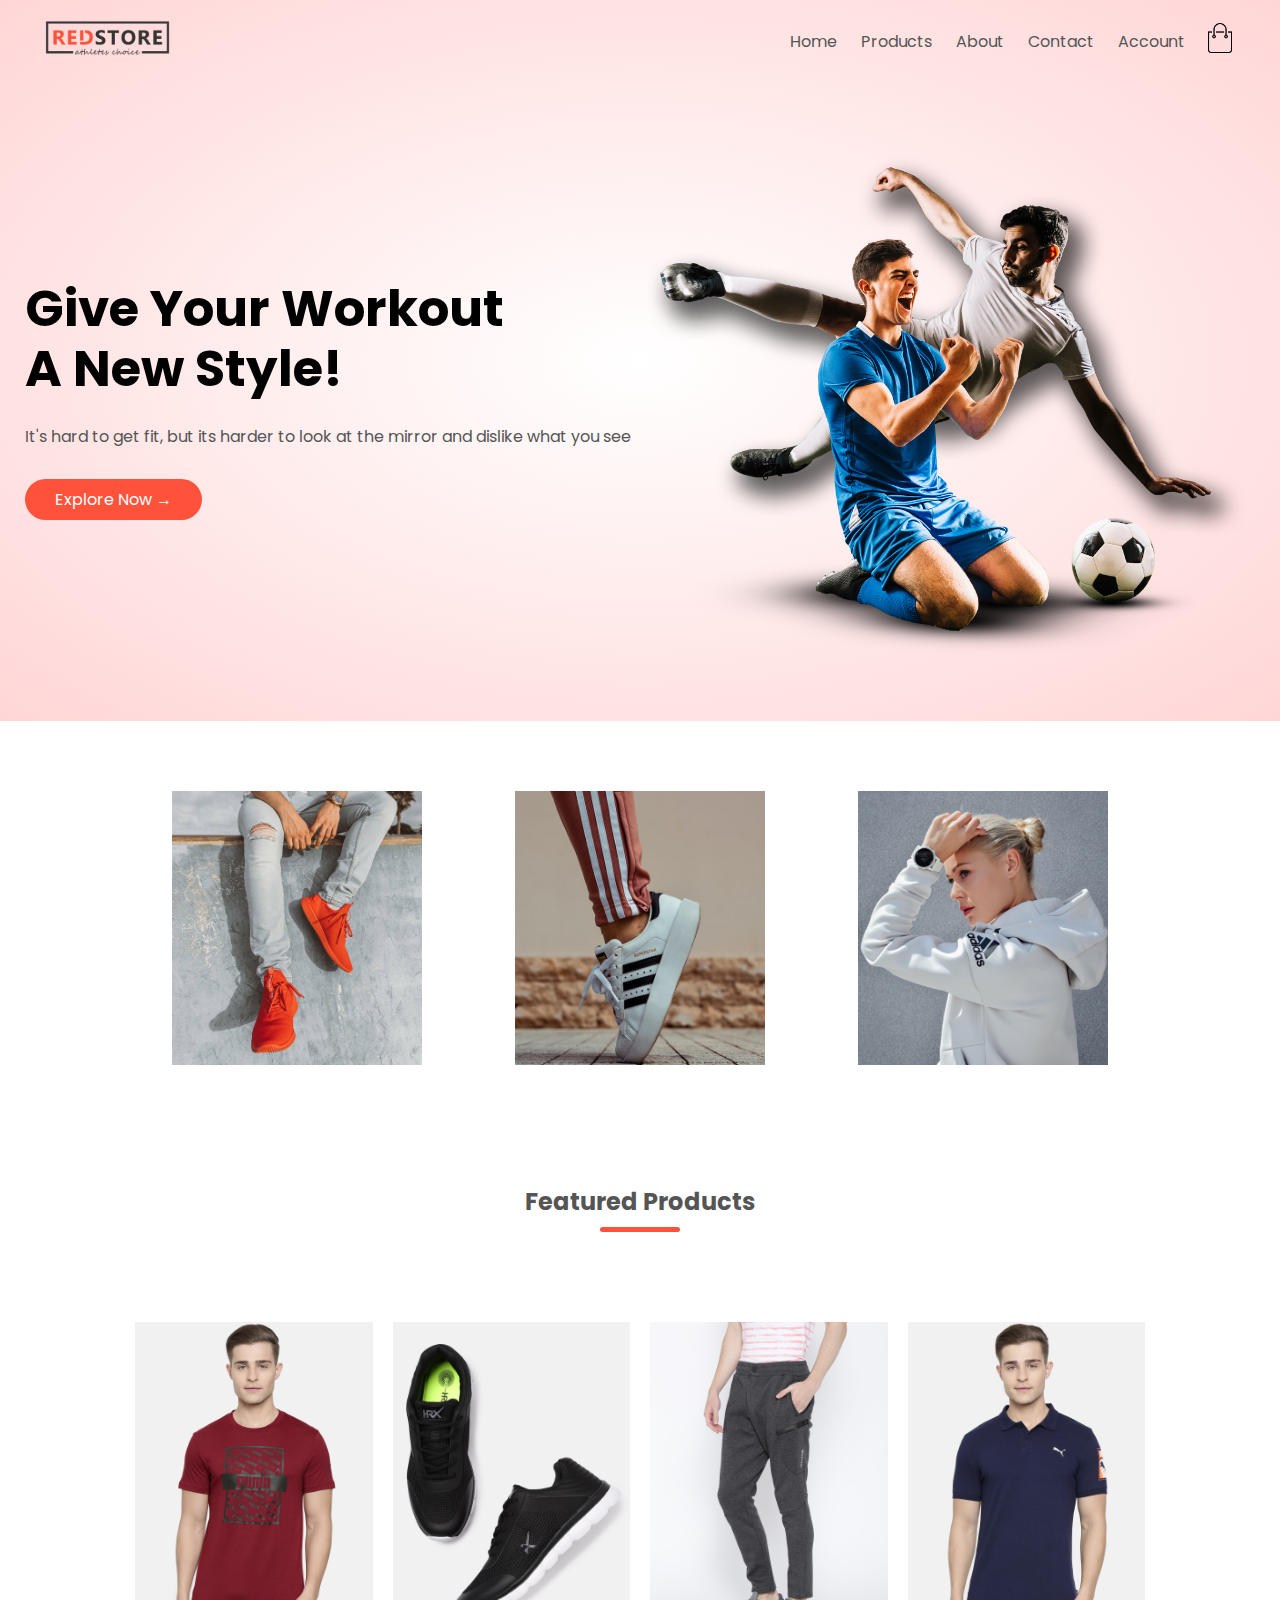
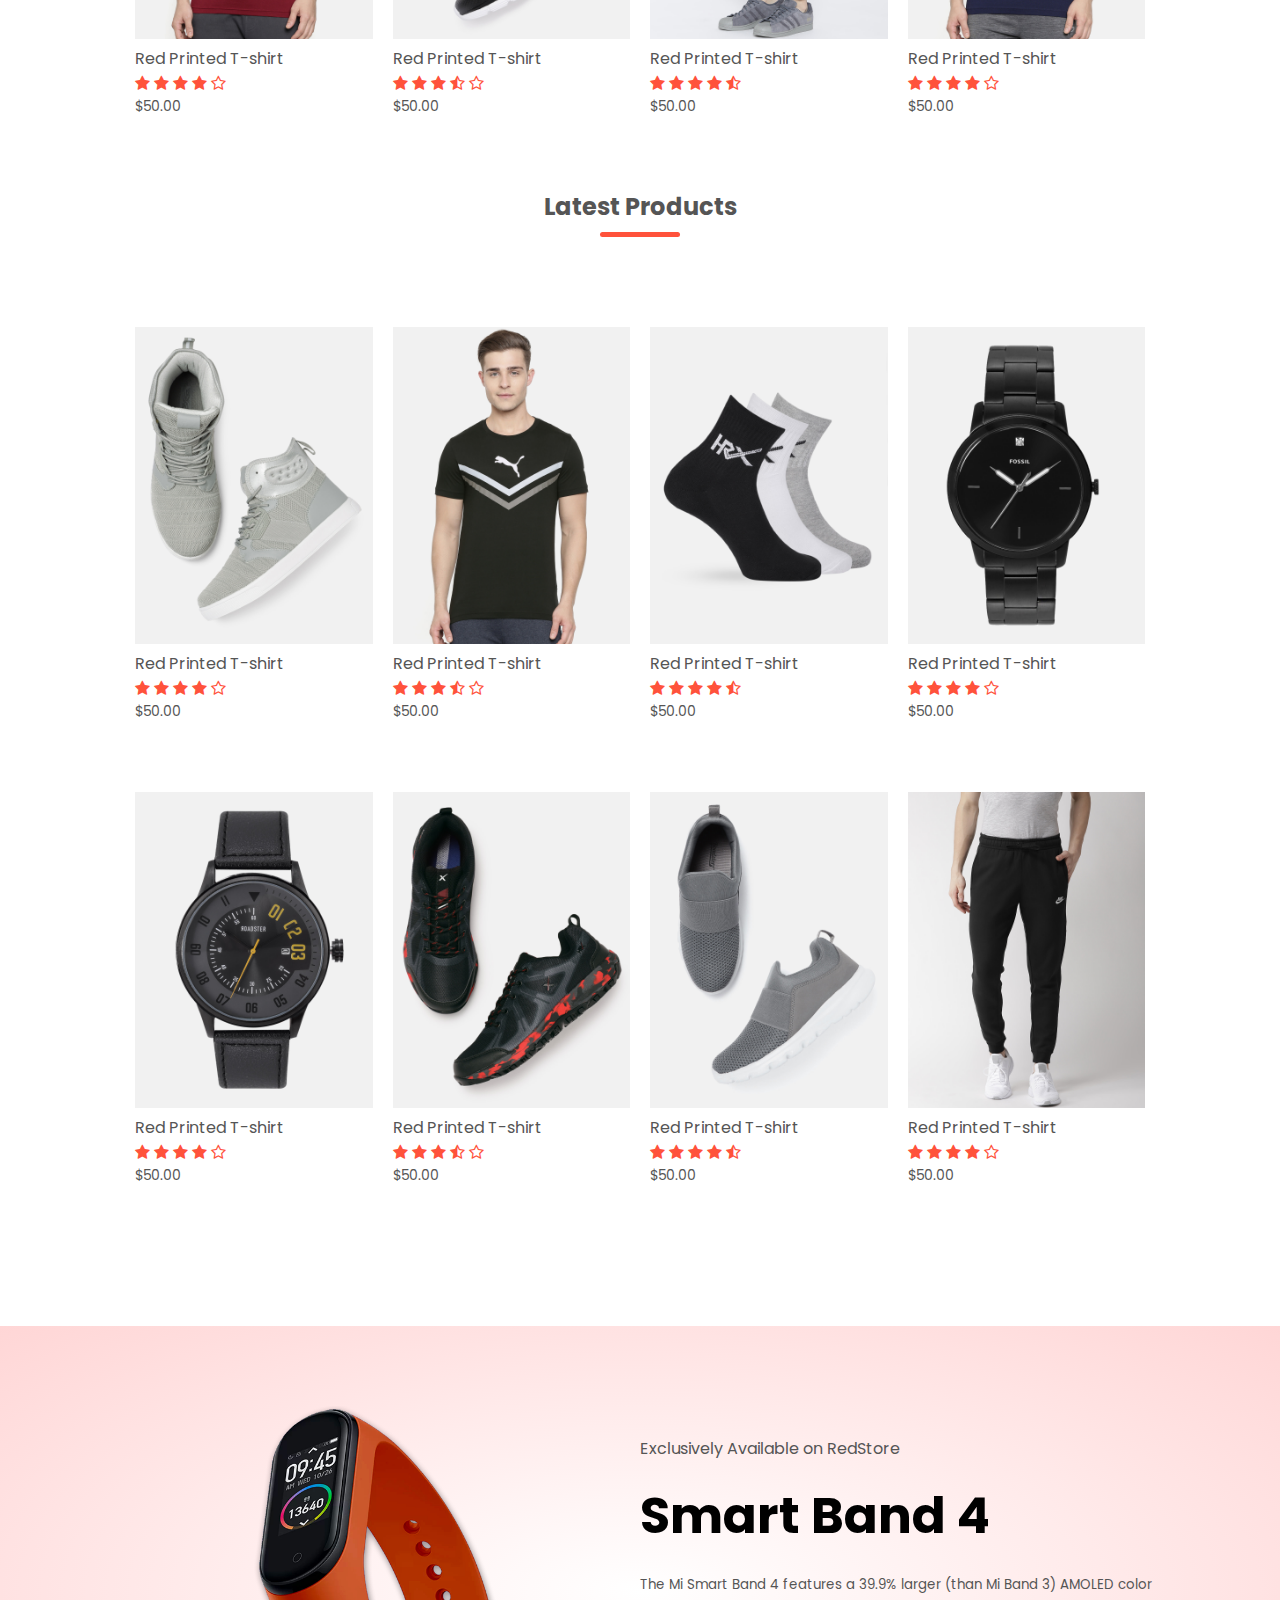
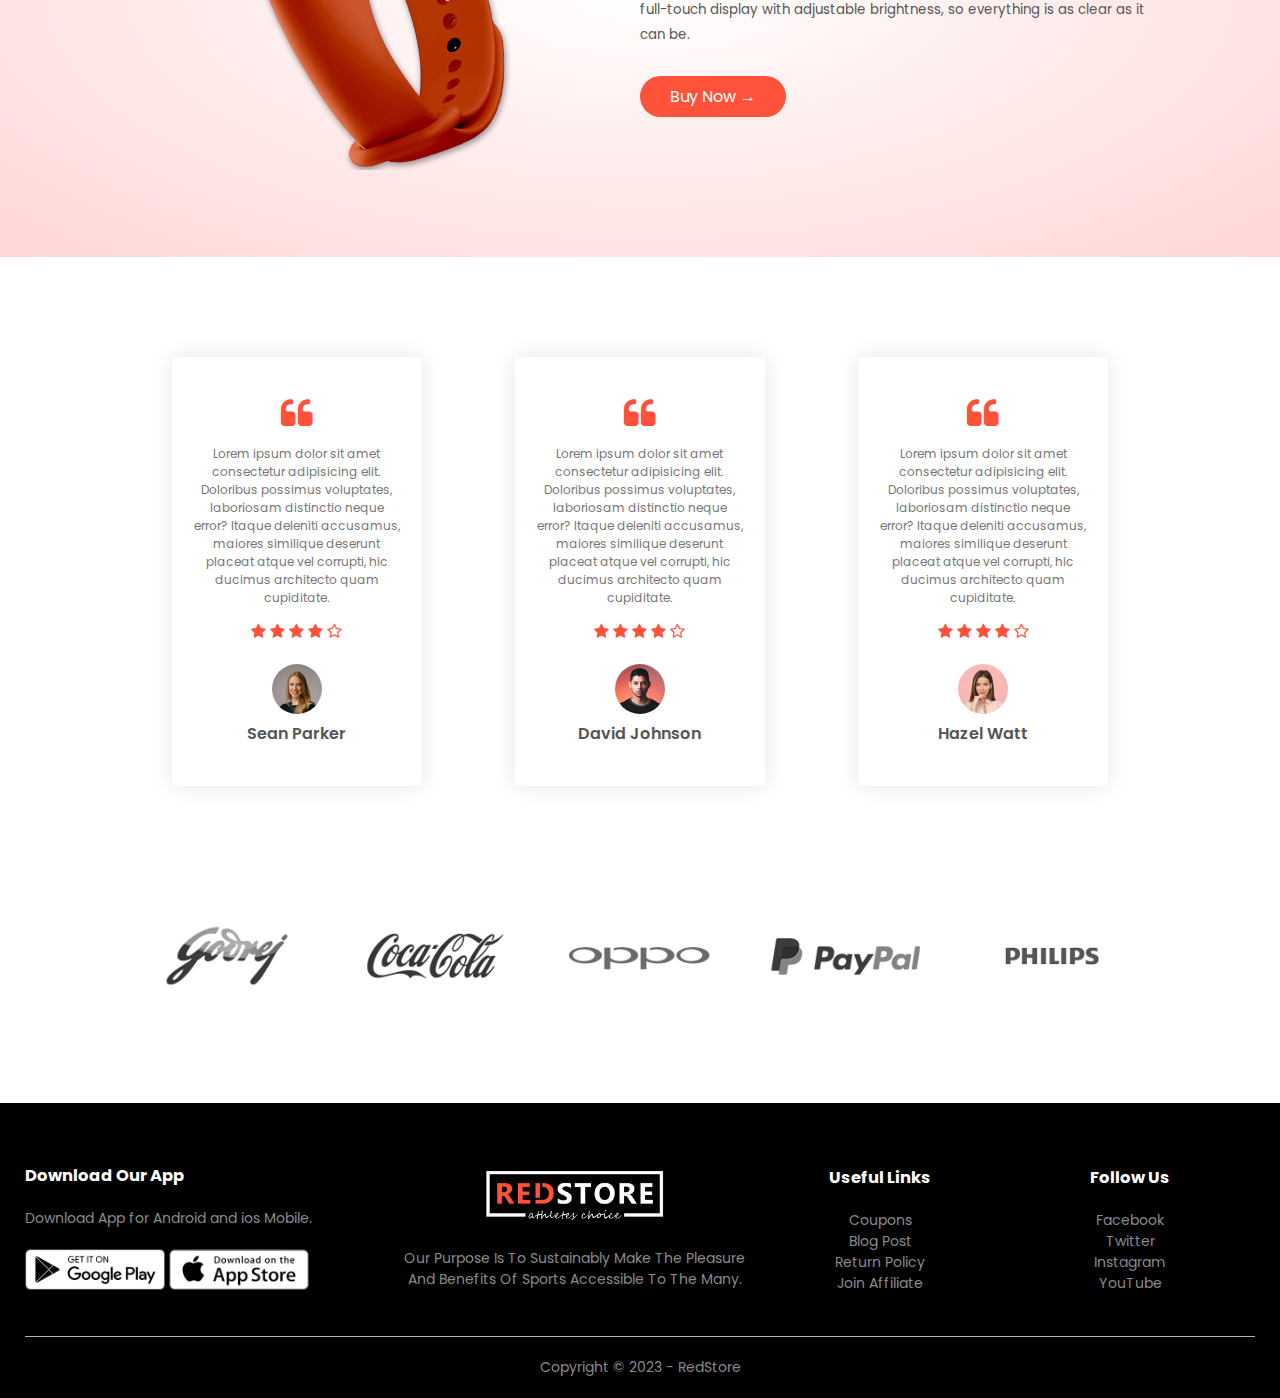
<file: index.html>
<!DOCTYPE html>
<html lang="en">
<head>
    <meta charset="UTF-8">
    <meta name="viewport" content="width=device-width, initial-scale=1.0">
    <title>E-Commerce Website</title>
    <link rel="stylesheet" href="style.css">
    <link rel="preconnect" href="https://fonts.googleapis.com">
    <link rel="preconnect" href="https://fonts.gstatic.com" crossorigin>
    <link href="https://fonts.googleapis.com/css2?family=Montserrat:wght@400;700&family=Poppins:wght@300;400;500;600;700&display=swap" rel="stylesheet">
    <link rel="stylesheet" href="https://cdnjs.cloudflare.com/ajax/libs/font-awesome/4.7.0/css/font-awesome.min.css">
</head>
<body>
    <div class="header">
        <div class="container">
            <div class="navbar">
                <div class="logo">
                    <a href="index.html"><img src="images/logo.png" width="125px"></a>
                </div>
                <nav>
                    <ul id="MenuItems">
                        <li><a href="index.html">Home</a></li>
                        <li><a href="products.html">Products</a></li>
                        <li><a href="">About</a></li>
                        <li><a href="">Contact</a></li>
                        <li><a href="account.html">Account</a></li>
                    </ul>
                </nav>
                <a href="cart.html"><img src="images/cart.png" width="30px" height="30px"></a>
                <img src="images/menu.png" class="menu-icon" onclick="menutoggle()">
            </div>
            <div class="row">
                <div class="col-2">
                    <h1>Give Your Workout<br>A New Style!</h1>
                    <p>It's hard to get fit, but its harder to look at the mirror and dislike what you see</p>
                    <a href="" class="btn">Explore Now &#8594;</a>
                </div>
                <div class="col-2">
                    <img src="images/image1.png" alt="">
                </div>
            </div>
        </div>
    </div>

    <!-- Featured Category -->
    
    <div class="categories">
        <div class="small-container">
            <div class="row">
                <div class="col-3">
                    <img src="images/category-1.jpg">
                </div>
                <div class="col-3">
                    <img src="images/category-2.jpg">
                </div>
                <div class="col-3">
                    <img src="images/category-3.jpg">
                </div>
            </div>
        </div>
        
    </div>


    <!-- Featured Products -->


    <div class="small-container">
        <h2 class="title">Featured Products</h2>
        <div class="row">
            <div class="col-4">
                <a href="product-details.html"><img src="images/product-1.jpg"></a>
                <a href="product-details.html"><h4>Red Printed T-shirt</h4></a>
                <div class="rating">
                    <i class="fa fa-star"></i>
                    <i class="fa fa-star"></i>
                    <i class="fa fa-star"></i>
                    <i class="fa fa-star"></i>
                    <i class="fa fa-star-o"></i>
                </div>
                <p>$50.00</p>
            </div>
            <div class="col-4">
                <img src="images/product-2.jpg">
                <h4>Red Printed T-shirt</h4>
                <div class="rating">
                    <i class="fa fa-star"></i>
                    <i class="fa fa-star"></i>
                    <i class="fa fa-star"></i>
                    <i class="fa fa-star-half-o"></i>
                    <i class="fa fa-star-o"></i>
                </div>
                <p>$50.00</p>
            </div>
            <div class="col-4">
                <img src="images/product-3.jpg">
                <h4>Red Printed T-shirt</h4>
                <div class="rating">
                    <i class="fa fa-star"></i>
                    <i class="fa fa-star"></i>
                    <i class="fa fa-star"></i>
                    <i class="fa fa-star"></i>
                    <i class="fa fa-star-half-o"></i>
                </div>
                <p>$50.00</p>
            </div>
            <div class="col-4">
                <img src="images/product-4.jpg">
                <h4>Red Printed T-shirt</h4>
                <div class="rating">
                    <i class="fa fa-star"></i>
                    <i class="fa fa-star"></i>
                    <i class="fa fa-star"></i>
                    <i class="fa fa-star"></i>
                    <i class="fa fa-star-o"></i>
                </div>
                <p>$50.00</p>
            </div>
        </div>

        <h2 class="title">Latest Products</h2>

        <div class="row">
            <div class="col-4">
                <img src="images/product-5.jpg">
                <h4>Red Printed T-shirt</h4>
                <div class="rating">
                    <i class="fa fa-star"></i>
                    <i class="fa fa-star"></i>
                    <i class="fa fa-star"></i>
                    <i class="fa fa-star"></i>
                    <i class="fa fa-star-o"></i>
                </div>
                <p>$50.00</p>
            </div>
            <div class="col-4">
                <img src="images/product-6.jpg">
                <h4>Red Printed T-shirt</h4>
                <div class="rating">
                    <i class="fa fa-star"></i>
                    <i class="fa fa-star"></i>
                    <i class="fa fa-star"></i>
                    <i class="fa fa-star-half-o"></i>
                    <i class="fa fa-star-o"></i>
                </div>
                <p>$50.00</p>
            </div>
            <div class="col-4">
                <img src="images/product-7.jpg">
                <h4>Red Printed T-shirt</h4>
                <div class="rating">
                    <i class="fa fa-star"></i>
                    <i class="fa fa-star"></i>
                    <i class="fa fa-star"></i>
                    <i class="fa fa-star"></i>
                    <i class="fa fa-star-half-o"></i>
                </div>
                <p>$50.00</p>
            </div>
            <div class="col-4">
                <img src="images/product-8.jpg">
                <h4>Red Printed T-shirt</h4>
                <div class="rating">
                    <i class="fa fa-star"></i>
                    <i class="fa fa-star"></i>
                    <i class="fa fa-star"></i>
                    <i class="fa fa-star"></i>
                    <i class="fa fa-star-o"></i>
                </div>
                <p>$50.00</p>
            </div>
        </div>
        <div class="row">
            <div class="col-4">
                <img src="images/product-9.jpg">
                <h4>Red Printed T-shirt</h4>
                <div class="rating">
                    <i class="fa fa-star"></i>
                    <i class="fa fa-star"></i>
                    <i class="fa fa-star"></i>
                    <i class="fa fa-star"></i>
                    <i class="fa fa-star-o"></i>
                </div>
                <p>$50.00</p>
            </div>
            <div class="col-4">
                <img src="images/product-10.jpg">
                <h4>Red Printed T-shirt</h4>
                <div class="rating">
                    <i class="fa fa-star"></i>
                    <i class="fa fa-star"></i>
                    <i class="fa fa-star"></i>
                    <i class="fa fa-star-half-o"></i>
                    <i class="fa fa-star-o"></i>
                </div>
                <p>$50.00</p>
            </div>
            <div class="col-4">
                <img src="images/product-11.jpg">
                <h4>Red Printed T-shirt</h4>
                <div class="rating">
                    <i class="fa fa-star"></i>
                    <i class="fa fa-star"></i>
                    <i class="fa fa-star"></i>
                    <i class="fa fa-star"></i>
                    <i class="fa fa-star-half-o"></i>
                </div>
                <p>$50.00</p>
            </div>
            <div class="col-4">
                <img src="images/product-12.jpg">
                <h4>Red Printed T-shirt</h4>
                <div class="rating">
                    <i class="fa fa-star"></i>
                    <i class="fa fa-star"></i>
                    <i class="fa fa-star"></i>
                    <i class="fa fa-star"></i>
                    <i class="fa fa-star-o"></i>
                </div>
                <p>$50.00</p>
            </div>
        </div>
    </div>

    <!-- Offer -->

    <div class="offer">
        <div class="small-container">
            <div class="row">
                <div class="col-2">
                    <img src="images/exclusive.png" class="offer-img">
                </div>
                <div class="col-2">
                    <p>Exclusively Available on RedStore</p>
                    <h1>Smart Band 4</h1>
                    <small>The Mi Smart Band 4 features a 39.9% larger (than Mi Band 3) AMOLED color full-touch display with adjustable brightness, so everything is as clear as it can be.</small>
                    <br>
                    <a href="" class="btn">Buy Now &#8594;</a>
                </div>
            </div>
        </div>
    </div>


    <!-- Testimonial -->


    <div class="testimonial">
        <div class="small-container">
            <div class="row">
                <div class="col-3">
                    <i class="fa fa-quote-left"></i>
                    <p>Lorem ipsum dolor sit amet consectetur adipisicing elit. Doloribus possimus voluptates, laboriosam distinctio neque error? Itaque deleniti accusamus, maiores similique deserunt placeat atque vel corrupti, hic ducimus architecto quam cupiditate.</p>
                    <div class="rating">
                        <i class="fa fa-star"></i>
                        <i class="fa fa-star"></i>
                        <i class="fa fa-star"></i>
                        <i class="fa fa-star"></i>
                        <i class="fa fa-star-o"></i>
                    </div>
                    <img src="images/user-1.png">
                    <h3>Sean Parker</h3>
                </div>
                <div class="col-3">
                    <i class="fa fa-quote-left"></i>
                    <p>Lorem ipsum dolor sit amet consectetur adipisicing elit. Doloribus possimus voluptates, laboriosam distinctio neque error? Itaque deleniti accusamus, maiores similique deserunt placeat atque vel corrupti, hic ducimus architecto quam cupiditate.</p>
                    <div class="rating">
                        <i class="fa fa-star"></i>
                        <i class="fa fa-star"></i>
                        <i class="fa fa-star"></i>
                        <i class="fa fa-star"></i>
                        <i class="fa fa-star-o"></i>
                    </div>
                    <img src="images/user-2.png">
                    <h3>David Johnson</h3>
                </div>
                <div class="col-3">
                    <i class="fa fa-quote-left"></i>
                    <p>Lorem ipsum dolor sit amet consectetur adipisicing elit. Doloribus possimus voluptates, laboriosam distinctio neque error? Itaque deleniti accusamus, maiores similique deserunt placeat atque vel corrupti, hic ducimus architecto quam cupiditate.</p>
                    <div class="rating">
                        <i class="fa fa-star"></i>
                        <i class="fa fa-star"></i>
                        <i class="fa fa-star"></i>
                        <i class="fa fa-star"></i>
                        <i class="fa fa-star-o"></i>
                    </div>
                    <img src="images/user-3.png">
                    <h3>Hazel Watt</h3>
                </div>
            </div>
        </div>
    </div>

    <!-- Brands -->


    <div class="brands">
        <div class="small-container">
            <div class="row">
                <div class="col-5">
                    <img src="images/logo-godrej.png">
                </div>
                <div class="col-5">
                    <img src="images/logo-coca-cola.png">
                </div>
                <div class="col-5">
                    <img src="images/logo-oppo.png">
                </div>
                <div class="col-5">
                    <img src="images/logo-paypal.png">
                </div>
                <div class="col-5">
                    <img src="images/logo-philips.png">
                </div>
            </div>
        </div>
    </div>


    <!-- Footer -->


    <div class="footer">
        <div class="container">
            <div class="row">
                <div class="footer-col-1">
                    <h3>Download Our App</h3>
                    <p>Download App for Android and ios Mobile.</p>
                    <div class="app-logo">
                        <img src="images/play-store.png" alt="">
                        <img src="images/app-store.png" alt="">
                    </div>
                </div>
                <div class="footer-col-2">
                    <img src="images/logo-white.png">
                    <p>Our Purpose Is To Sustainably Make The Pleasure And Benefits Of Sports Accessible To The Many.</p>
                </div>
                <div class="footer-col-3">
                    <h3>Useful Links</h3>
                    <ul>
                        <li>Coupons</li>
                        <li>Blog Post</li>
                        <li>Return Policy</li>
                        <li>Join Affiliate</li>
                    </ul>
                </div>
                <div class="footer-col-4">
                    <h3>Follow Us</h3>
                    <ul>
                        <li>Facebook</li>
                        <li>Twitter</li>
                        <li>Instagram</li>
                        <li>YouTube</li>
                    </ul>
                </div>
            </div>

            <hr>
            <p class="copyright">Copyright &#169; 2023 - RedStore</p>
        </div>
    </div>


    <!-- JS for toggle menu -->


    <script>
        var MenuItems = document.getElementById("MenuItems");

        MenuItems.style.maxHeight = "0px";

        function menutoggle() {
            if(MenuItems.style.maxHeight == "0px")
            {
                MenuItems.style.maxHeight = "200px";
            }
            else
            {
                MenuItems.style.maxHeight = "0px" ;
            }
        }
    </script>
    
</body>
</html>
</file>
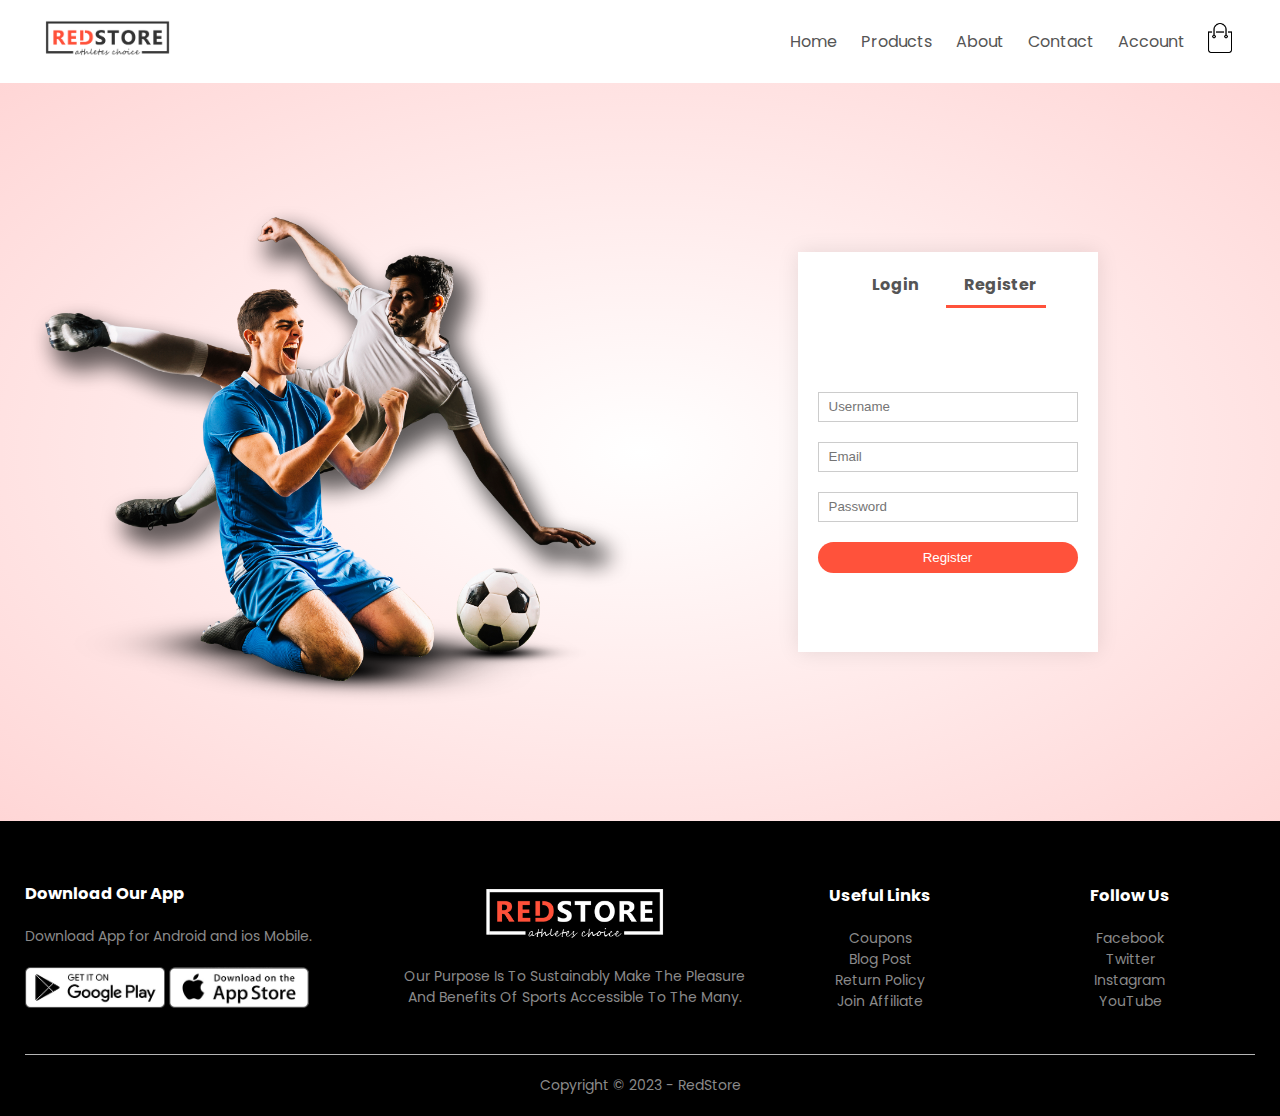
<file: account.html>
<!DOCTYPE html>
<html lang="en">
<head>
    <meta charset="UTF-8">
    <meta name="viewport" content="width=device-width, initial-scale=1.0">
    <title>All Products - RedStore</title>
    <link rel="stylesheet" href="style.css">
    <link rel="preconnect" href="https://fonts.googleapis.com">
    <link rel="preconnect" href="https://fonts.gstatic.com" crossorigin>
    <link href="https://fonts.googleapis.com/css2?family=Montserrat:wght@400;700&family=Poppins:wght@300;400;500;600;700&display=swap" rel="stylesheet">
    <link rel="stylesheet" href="https://cdnjs.cloudflare.com/ajax/libs/font-awesome/4.7.0/css/font-awesome.min.css">
</head>
<body>
        <div class="container">
            <div class="navbar">
                <div class="logo">
                    <a href="index.html"><img src="images/logo.png" width="125px"></a>
                </div>
                <nav>
                    <ul id="MenuItems">
                        <li><a href="index.html">Home</a></li>
                        <li><a href="products.html">Products</a></li>
                        <li><a href="">About</a></li>
                        <li><a href="">Contact</a></li>
                        <li><a href="account.html">Account</a></li>
                    </ul>
                </nav>
                <a href="cart.html"><img src="images/cart.png" width="30px" height="30px"></a>
                <img src="images/menu.png" class="menu-icon" onclick="menutoggle()">
            </div>
            
        </div>



        <!-- Account Page -->

        <div class="account-page">
            <div class="container">
                <div class="row">
                    <div class="col-2">
                        <img src="images/image1.png" width="100%">
                    </div>
                    <div class="col-2">
                        <div class="form-container">
                            <div class="form-btn">
                                <span onclick="login()">Login</span>
                                <span onclick="register()">Register</span>
                                <hr id="Indicator">
                            </div>

                            <form id="LoginForm">
                                <input type="text" placeholder="Username">
                                <input type="password" placeholder="Password">
                                <button type="submit" class="btn">Login</button>
                                <a href=""> Forgot Password</a>
                            </form>

                            <form id="RegForm">
                                <input type="text" placeholder="Username">
                                <input type="email" placeholder="Email">
                                <input type="password" placeholder="Password">
                                <button type="submit" class="btn">Register</button>
                                
                            </form>
                        </div>
                    </div>
                </div>
            </div>
        </div>




    <!-- Footer -->


    <div class="footer">
        <div class="container">
            <div class="row">
                <div class="footer-col-1">
                    <h3>Download Our App</h3>
                    <p>Download App for Android and ios Mobile.</p>
                    <div class="app-logo">
                        <img src="images/play-store.png" alt="">
                        <img src="images/app-store.png" alt="">
                    </div>
                </div>
                <div class="footer-col-2">
                    <img src="images/logo-white.png">
                    <p>Our Purpose Is To Sustainably Make The Pleasure And Benefits Of Sports Accessible To The Many.</p>
                </div>
                <div class="footer-col-3">
                    <h3>Useful Links</h3>
                    <ul>
                        <li>Coupons</li>
                        <li>Blog Post</li>
                        <li>Return Policy</li>
                        <li>Join Affiliate</li>
                    </ul>
                </div>
                <div class="footer-col-4">
                    <h3>Follow Us</h3>
                    <ul>
                        <li>Facebook</li>
                        <li>Twitter</li>
                        <li>Instagram</li>
                        <li>YouTube</li>
                    </ul>
                </div>
            </div>

            <hr>
            <p class="copyright">Copyright &#169; 2023 - RedStore</p>
        </div>
    </div>


    <!-- JS for toggle menu -->


    <script>
        var MenuItems = document.getElementById("MenuItems");

        MenuItems.style.maxHeight = "0px";

        function menutoggle() {
            if(MenuItems.style.maxHeight == "0px")
            {
                MenuItems.style.maxHeight = "200px";
            }
            else
            {
                MenuItems.style.maxHeight = "0px" ;
            }
        }
    </script>



    <!-- JS for toggle form -->


    <script>
        var LoginForm = document.getElementById("LoginForm")
        var RegForm = document.getElementById("RegForm")
        var Indicator = document.getElementById("Indicator");

        function register() {
            RegForm.style.transform = "translateX(0px)";
            LoginForm.style.transform = "translateX(0px)";
            Indicator.style.transform = "translateX(100px)";
        }

        function login() {
            RegForm.style.transform = "translateX(300px)";
            LoginForm.style.transform = "translateX(300px)";
            Indicator.style.transform = "translateX(0px)";
        }
    </script>



   
</body>
</html>
</file>
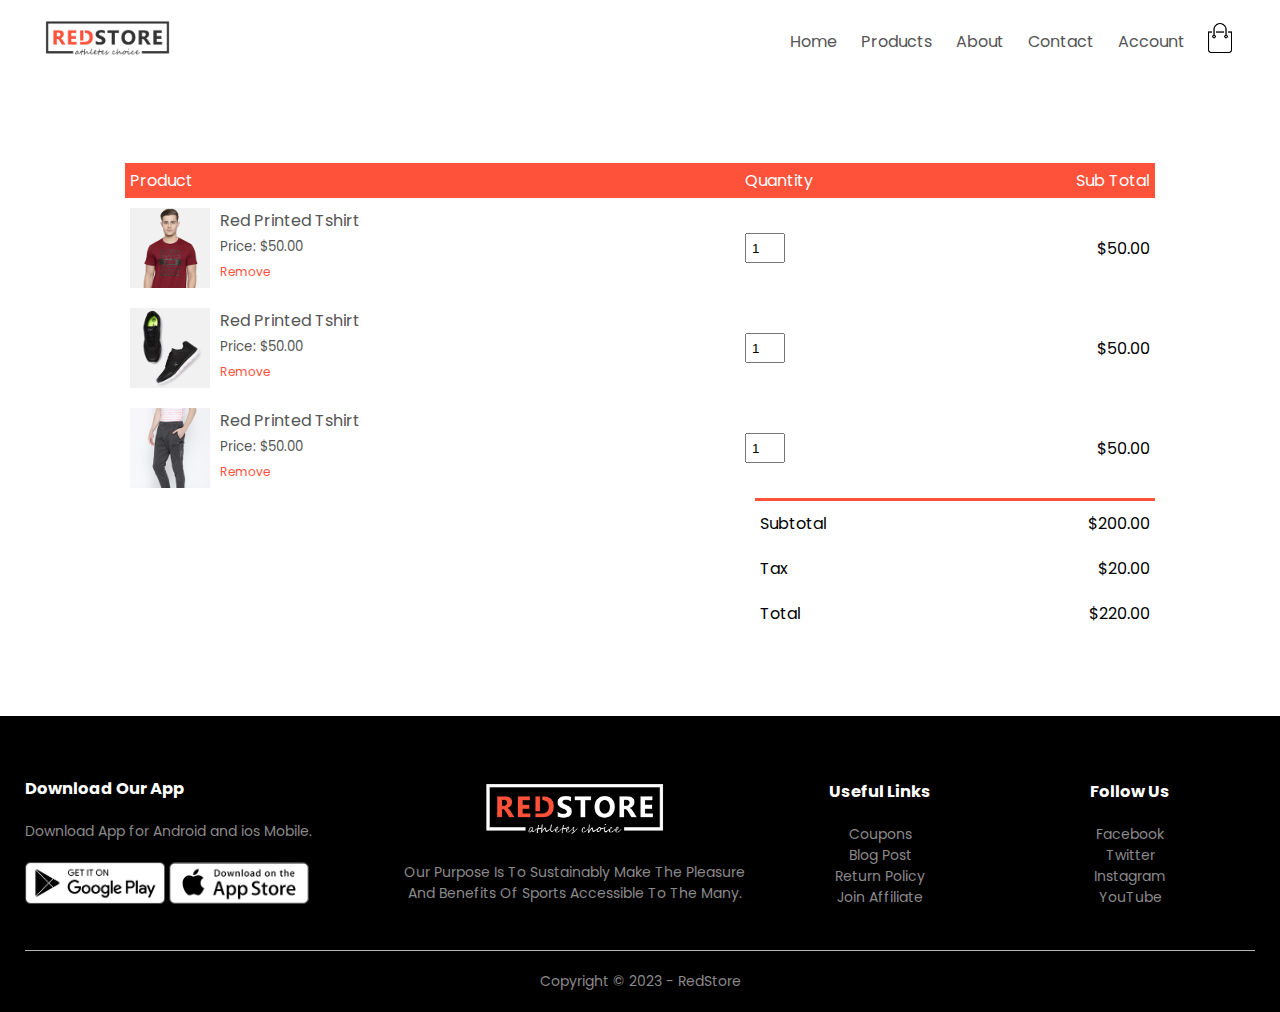
<file: cart.html>
<!DOCTYPE html>
<html lang="en">
<head>
    <meta charset="UTF-8">
    <meta name="viewport" content="width=device-width, initial-scale=1.0">
    <title>All Products - RedStore</title>
    <link rel="stylesheet" href="style.css">
    <link rel="preconnect" href="https://fonts.googleapis.com">
    <link rel="preconnect" href="https://fonts.gstatic.com" crossorigin>
    <link href="https://fonts.googleapis.com/css2?family=Montserrat:wght@400;700&family=Poppins:wght@300;400;500;600;700&display=swap" rel="stylesheet">
    <link rel="stylesheet" href="https://cdnjs.cloudflare.com/ajax/libs/font-awesome/4.7.0/css/font-awesome.min.css">
</head>
<body>
        <div class="container">
            <div class="navbar">
                <div class="logo">
                    <a href="index.html"><img src="images/logo.png" width="125px"></a>
                </div>
                <nav>
                    <ul id="MenuItems">
                        <li><a href="index.html">Home</a></li>
                        <li><a href="products.html">Products</a></li>
                        <li><a href="">About</a></li>
                        <li><a href="">Contact</a></li>
                        <li><a href="account.html">Account</a></li>
                    </ul>
                </nav>
                <a href="cart.html"><img src="images/cart.png" width="30px" height="30px"></a>
                <img src="images/menu.png" class="menu-icon" onclick="menutoggle()">
            </div>
            
        </div>



        <!-- Cart Items Details -->


        <div class="small-container cart-page">
            <table>
                <tr>
                    <th>Product</th>
                    <th>Quantity</th>
                    <th>Sub Total</th>
                </tr>
                <tr>
                    <td>
                        <div class="cart-info">
                            <img src="images/buy-1.jpg" alt="">
                            <div>
                                <p>Red Printed Tshirt</p>
                                <small>Price: $50.00</small>
                                <br>
                                <a href="">Remove</a>
                            </div>
                        </div>
                    </td>
                    <td><input type="number" value="1"></td>
                    <td>$50.00</td>
                </tr>
                <tr>
                    <td>
                        <div class="cart-info">
                            <img src="images/buy-2.jpg" alt="">
                            <div>
                                <p>Red Printed Tshirt</p>
                                <small>Price: $50.00</small>
                                <br>
                                <a href="">Remove</a>
                            </div>
                        </div>
                    </td>
                    <td><input type="number" value="1"></td>
                    <td>$50.00</td>
                </tr>
                <tr>
                    <td>
                        <div class="cart-info">
                            <img src="images/buy-3.jpg" alt="">
                            <div>
                                <p>Red Printed Tshirt</p>
                                <small>Price: $50.00</small>
                                <br>
                                <a href="">Remove</a>
                            </div>
                        </div>
                    </td>
                    <td><input type="number" value="1"></td>
                    <td>$50.00</td>
                </tr>
            </table>


            <div class="total-price">
                <table>
                    <tr>
                        <td>Subtotal</td>
                        <td>$200.00</td>
                    </tr>
                    <tr>
                        <td>Tax</td>
                        <td>$20.00</td>
                    </tr><tr>
                        <td>Total</td>
                        <td>$220.00</td>
                    </tr>
                </table>
            </div>

            
        </div>
    





    <!-- Footer -->


    <div class="footer">
        <div class="container">
            <div class="row">
                <div class="footer-col-1">
                    <h3>Download Our App</h3>
                    <p>Download App for Android and ios Mobile.</p>
                    <div class="app-logo">
                        <img src="images/play-store.png" alt="">
                        <img src="images/app-store.png" alt="">
                    </div>
                </div>
                <div class="footer-col-2">
                    <img src="images/logo-white.png">
                    <p>Our Purpose Is To Sustainably Make The Pleasure And Benefits Of Sports Accessible To The Many.</p>
                </div>
                <div class="footer-col-3">
                    <h3>Useful Links</h3>
                    <ul>
                        <li>Coupons</li>
                        <li>Blog Post</li>
                        <li>Return Policy</li>
                        <li>Join Affiliate</li>
                    </ul>
                </div>
                <div class="footer-col-4">
                    <h3>Follow Us</h3>
                    <ul>
                        <li>Facebook</li>
                        <li>Twitter</li>
                        <li>Instagram</li>
                        <li>YouTube</li>
                    </ul>
                </div>
            </div>

            <hr>
            <p class="copyright">Copyright &#169; 2023 - RedStore</p>
        </div>
    </div>


    <!-- JS for toggle menu -->


    <script>
        var MenuItems = document.getElementById("MenuItems");

        MenuItems.style.maxHeight = "0px";

        function menutoggle() {
            if(MenuItems.style.maxHeight == "0px")
            {
                MenuItems.style.maxHeight = "200px";
            }
            else
            {
                MenuItems.style.maxHeight = "0px" ;
            }
        }
    </script>



   
</body>
</html>
</file>
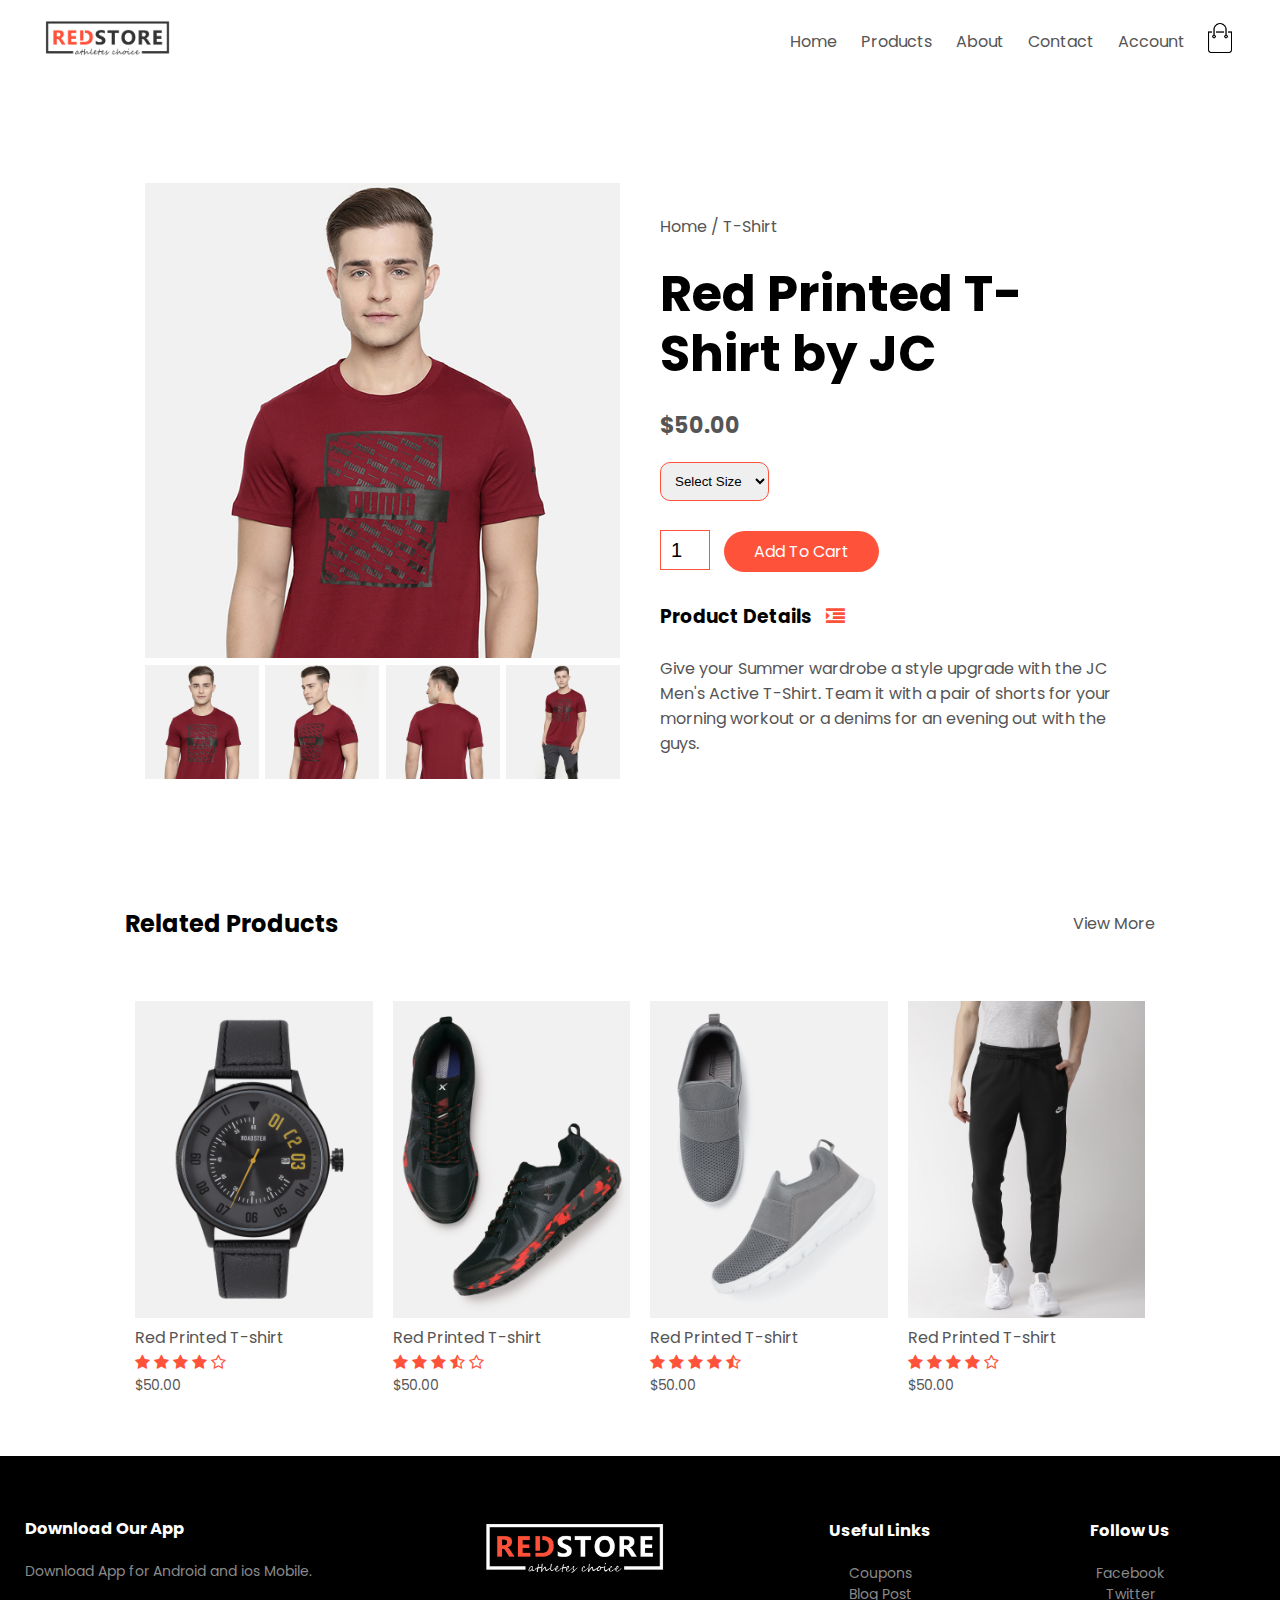
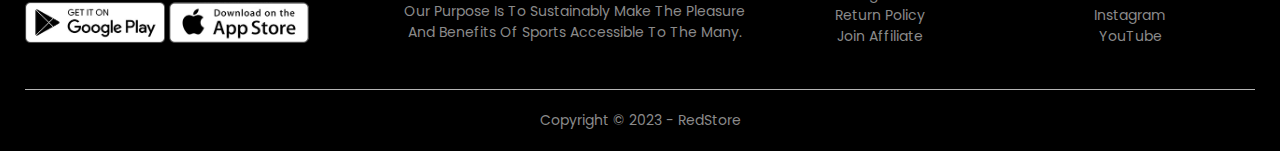
<file: product-details.html>
<!DOCTYPE html>
<html lang="en">
<head>
    <meta charset="UTF-8">
    <meta name="viewport" content="width=device-width, initial-scale=1.0">
    <title>All Products - RedStore</title>
    <link rel="stylesheet" href="style.css">
    <link rel="preconnect" href="https://fonts.googleapis.com">
    <link rel="preconnect" href="https://fonts.gstatic.com" crossorigin>
    <link href="https://fonts.googleapis.com/css2?family=Montserrat:wght@400;700&family=Poppins:wght@300;400;500;600;700&display=swap" rel="stylesheet">
    <link rel="stylesheet" href="https://cdnjs.cloudflare.com/ajax/libs/font-awesome/4.7.0/css/font-awesome.min.css">
</head>
<body>
        <div class="container">
            <div class="navbar">
                <div class="logo">
                    <a href="index.html"><img src="images/logo.png" width="125px"></a>
                </div>
                <nav>
                    <ul id="MenuItems">
                        <li><a href="index.html">Home</a></li>
                        <li><a href="products.html">Products</a></li>
                        <li><a href="">About</a></li>
                        <li><a href="">Contact</a></li>
                        <li><a href="account.html">Account</a></li>
                    </ul>
                </nav>
                <a href="cart.html"><img src="images/cart.png" width="30px" height="30px"></a>
                <img src="images/menu.png" class="menu-icon" onclick="menutoggle()">
            </div>
            
        </div>

        <!-- Single Product Details -->


        <div class="small-container single-product">
            <div class="row">
                <div class="col-2">
                    <img src="images/gallery-1.jpg" width="100%" id="ProductImg">

                    <div class="small-img-row">
                        <div class="small-img-col">
                            <img src="images/gallery-1.jpg" width="100%" class="small-img">
                        </div>
                        <div class="small-img-col">
                            <img src="images/gallery-2.jpg" width="100%" class="small-img">
                        </div>
                        <div class="small-img-col">
                            <img src="images/gallery-3.jpg" width="100%" class="small-img">
                        </div>
                        <div class="small-img-col">
                            <img src="images/gallery-4.jpg" width="100%" class="small-img">
                        </div>
                    </div>
                </div>
                <div class="col-2">
                    <p>Home / T-Shirt</p>
                    <h1>Red Printed T-Shirt by JC</h1>
                    <h4>$50.00</h4>
                    <select>
                        <option>Select Size</option>
                        <option>XXL</option>
                        <option>XL</option>
                        <option>Large</option>
                        <option>Medium</option>
                        <option>Small</option>
                    </select>
                    <input type="number" value="1">
                    <a href="" class="btn">Add To Cart</a>
                    <h3>Product Details <i class="fa fa-indent"></i></h3>
                    <br>
                    <p>Give your Summer wardrobe a style upgrade with the JC Men's Active T-Shirt. Team it with a pair of shorts for your morning workout or a denims for an evening out with the guys.</p>
                </div>
            </div>
        </div>




        <!-- Title -->

        <div class="small-container">
            <div class="row row-2">
                <h2>Related Products</h2>
                <p>View More</p>

            </div>
        </div>



    <!-- Products -->
    



    <div class="small-container">
        <div class="row">
            <div class="col-4">
                <img src="images/product-9.jpg">
                <h4>Red Printed T-shirt</h4>
                <div class="rating">
                    <i class="fa fa-star"></i>
                    <i class="fa fa-star"></i>
                    <i class="fa fa-star"></i>
                    <i class="fa fa-star"></i>
                    <i class="fa fa-star-o"></i>
                </div>
                <p>$50.00</p>
            </div>
            <div class="col-4">
                <img src="images/product-10.jpg">
                <h4>Red Printed T-shirt</h4>
                <div class="rating">
                    <i class="fa fa-star"></i>
                    <i class="fa fa-star"></i>
                    <i class="fa fa-star"></i>
                    <i class="fa fa-star-half-o"></i>
                    <i class="fa fa-star-o"></i>
                </div>
                <p>$50.00</p>
            </div>
            <div class="col-4">
                <img src="images/product-11.jpg">
                <h4>Red Printed T-shirt</h4>
                <div class="rating">
                    <i class="fa fa-star"></i>
                    <i class="fa fa-star"></i>
                    <i class="fa fa-star"></i>
                    <i class="fa fa-star"></i>
                    <i class="fa fa-star-half-o"></i>
                </div>
                <p>$50.00</p>
            </div>
            <div class="col-4">
                <img src="images/product-12.jpg">
                <h4>Red Printed T-shirt</h4>
                <div class="rating">
                    <i class="fa fa-star"></i>
                    <i class="fa fa-star"></i>
                    <i class="fa fa-star"></i>
                    <i class="fa fa-star"></i>
                    <i class="fa fa-star-o"></i>
                </div>
                <p>$50.00</p>
            </div>
        </div>

        
        
    </div>



    <!-- Footer -->


    <div class="footer">
        <div class="container">
            <div class="row">
                <div class="footer-col-1">
                    <h3>Download Our App</h3>
                    <p>Download App for Android and ios Mobile.</p>
                    <div class="app-logo">
                        <img src="images/play-store.png" alt="">
                        <img src="images/app-store.png" alt="">
                    </div>
                </div>
                <div class="footer-col-2">
                    <img src="images/logo-white.png">
                    <p>Our Purpose Is To Sustainably Make The Pleasure And Benefits Of Sports Accessible To The Many.</p>
                </div>
                <div class="footer-col-3">
                    <h3>Useful Links</h3>
                    <ul>
                        <li>Coupons</li>
                        <li>Blog Post</li>
                        <li>Return Policy</li>
                        <li>Join Affiliate</li>
                    </ul>
                </div>
                <div class="footer-col-4">
                    <h3>Follow Us</h3>
                    <ul>
                        <li>Facebook</li>
                        <li>Twitter</li>
                        <li>Instagram</li>
                        <li>YouTube</li>
                    </ul>
                </div>
            </div>

            <hr>
            <p class="copyright">Copyright &#169; 2023 - RedStore</p>
        </div>
    </div>


    <!-- JS for toggle menu -->


    <script>
        var MenuItems = document.getElementById("MenuItems");

        MenuItems.style.maxHeight = "0px";

        function menutoggle() {
            if(MenuItems.style.maxHeight == "0px")
            {
                MenuItems.style.maxHeight = "200px";
            }
            else
            {
                MenuItems.style.maxHeight = "0px" ;
            }
        }
    </script>



    <!-- JS for product gallery -->

    <script>
        var ProductImg = document.getElementById("ProductImg");
        var SmallImg = document.getElementsByClassName("small-img");

        SmallImg[0].onclick = function() {
            ProductImg.src = SmallImg[0].src;
        }
        SmallImg[1].onclick = function() {
            ProductImg.src = SmallImg[1].src;
        }
        SmallImg[2].onclick = function() {
            ProductImg.src = SmallImg[2].src;
        }
        SmallImg[3].onclick = function() {
            ProductImg.src = SmallImg[3].src;
        }
    </script>
    
</body>
</html>
</file>
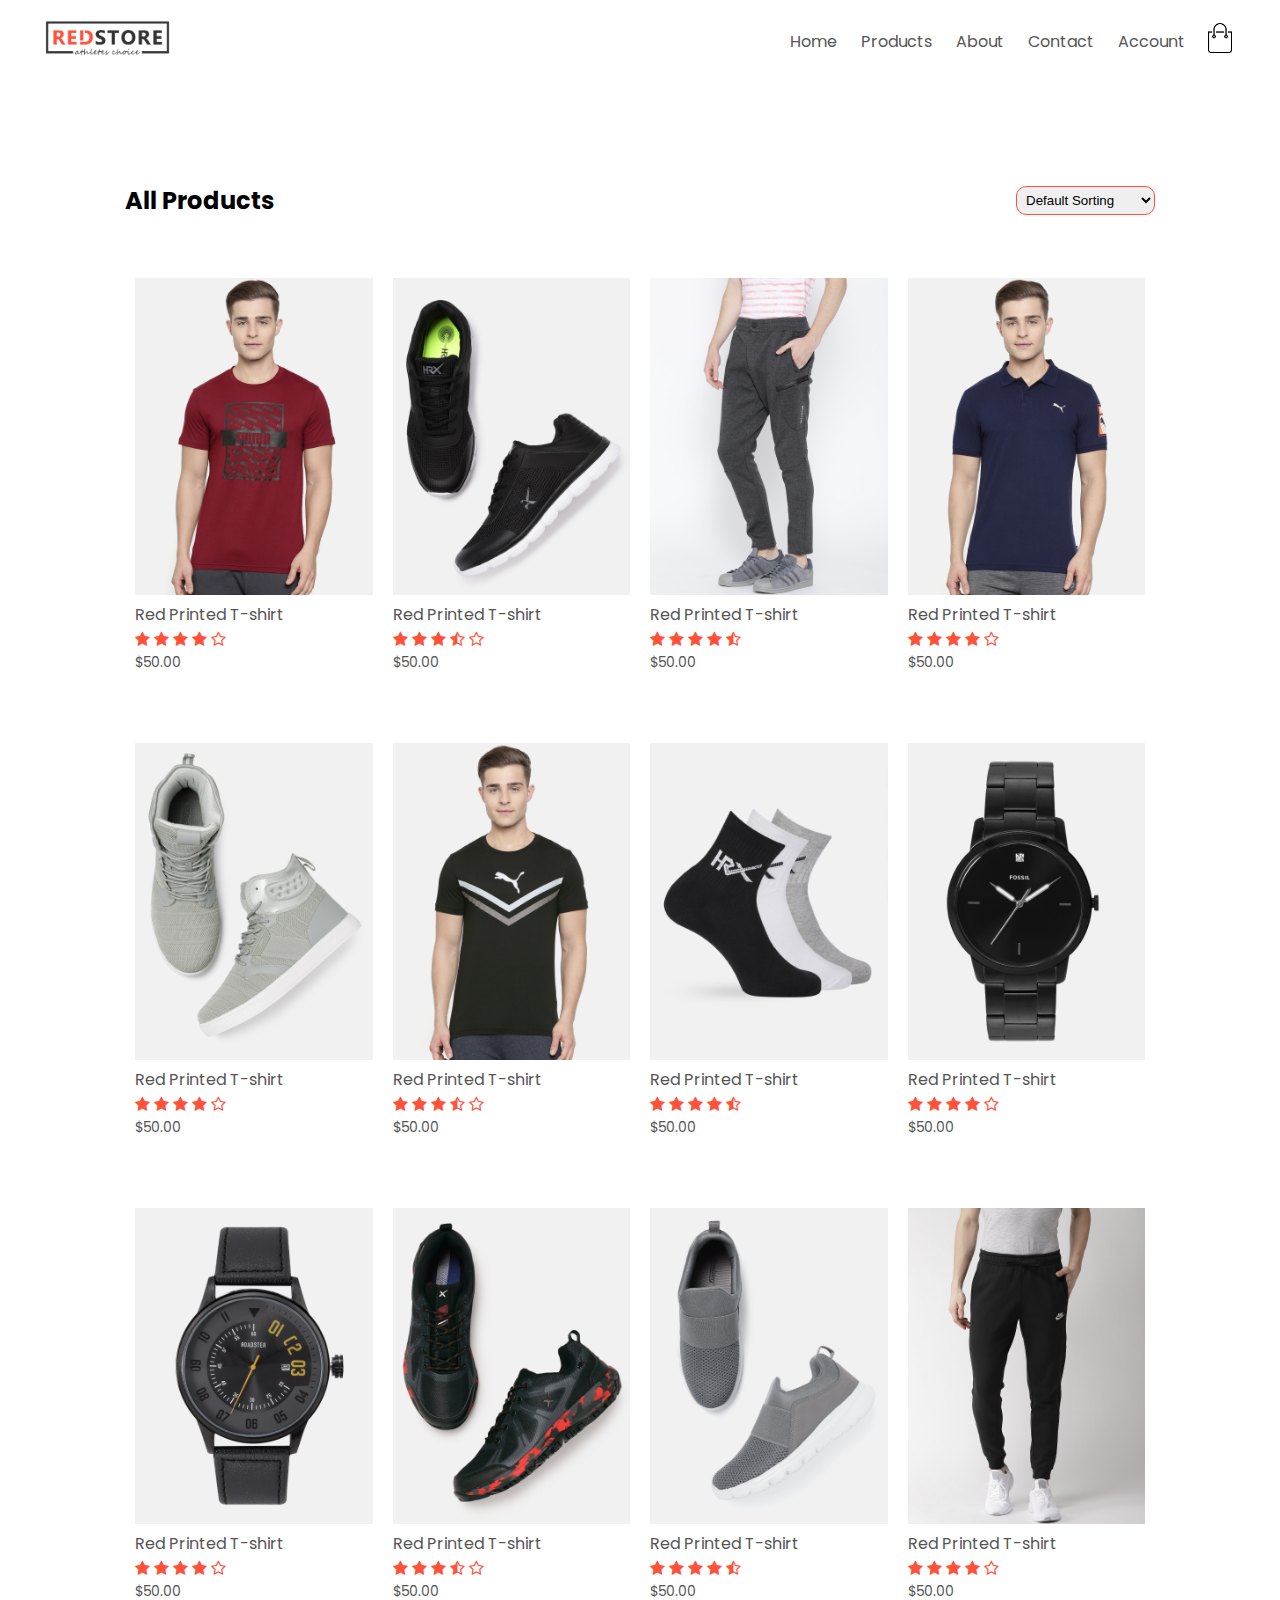
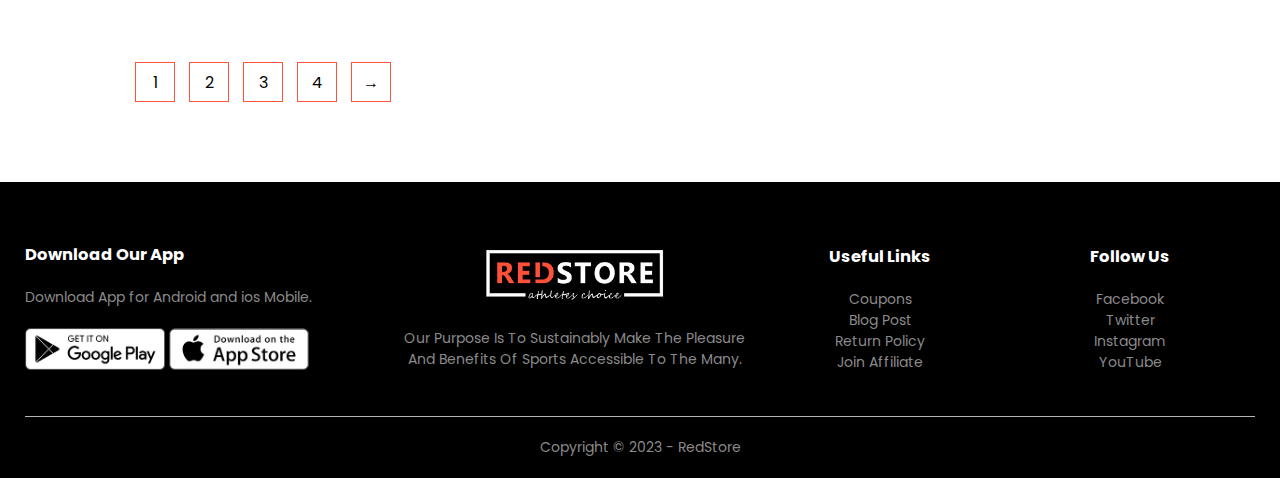
<file: products.html>
<!DOCTYPE html>
<html lang="en">
<head>
    <meta charset="UTF-8">
    <meta name="viewport" content="width=device-width, initial-scale=1.0">
    <title>All Products - RedStore</title>
    <link rel="stylesheet" href="style.css">
    <link rel="preconnect" href="https://fonts.googleapis.com">
    <link rel="preconnect" href="https://fonts.gstatic.com" crossorigin>
    <link href="https://fonts.googleapis.com/css2?family=Montserrat:wght@400;700&family=Poppins:wght@300;400;500;600;700&display=swap" rel="stylesheet">
    <link rel="stylesheet" href="https://cdnjs.cloudflare.com/ajax/libs/font-awesome/4.7.0/css/font-awesome.min.css">
</head>
<body>
        <div class="container">
            <div class="navbar">
                <div class="logo">
                    <a href="index.html"><img src="images/logo.png" width="125px"></a>
                </div>
                <nav>
                    <ul id="MenuItems">
                        <li><a href="index.html">Home</a></li>
                        <li><a href="products.html">Products</a></li>
                        <li><a href="">About</a></li>
                        <li><a href="">Contact</a></li>
                        <li><a href="account.html">Account</a></li>
                    </ul>
                </nav>
                <a href="cart.html"><img src="images/cart.png" width="30px" height="30px"></a>
                <img src="images/menu.png" class="menu-icon" onclick="menutoggle()">
            </div>
            
        </div>

    <!-- Featured Category -->
    



    <div class="small-container">
        <div class="row row-2">
            <h2>All Products</h2>
            <select>
                <option>Default Sorting</option>
                <option>Sort By Price</option>
                <option>Sort By Popularity</option>
                <option>Sort By Rating</option>
                <option>Sort By Sale</option>
            </select>
        </div>


        <div class="row">
            <div class="col-4">
                <img src="images/product-1.jpg">
                <h4>Red Printed T-shirt</h4>
                <div class="rating">
                    <i class="fa fa-star"></i>
                    <i class="fa fa-star"></i>
                    <i class="fa fa-star"></i>
                    <i class="fa fa-star"></i>
                    <i class="fa fa-star-o"></i>
                </div>
                <p>$50.00</p>
            </div>
            <div class="col-4">
                <img src="images/product-2.jpg">
                <h4>Red Printed T-shirt</h4>
                <div class="rating">
                    <i class="fa fa-star"></i>
                    <i class="fa fa-star"></i>
                    <i class="fa fa-star"></i>
                    <i class="fa fa-star-half-o"></i>
                    <i class="fa fa-star-o"></i>
                </div>
                <p>$50.00</p>
            </div>
            <div class="col-4">
                <img src="images/product-3.jpg">
                <h4>Red Printed T-shirt</h4>
                <div class="rating">
                    <i class="fa fa-star"></i>
                    <i class="fa fa-star"></i>
                    <i class="fa fa-star"></i>
                    <i class="fa fa-star"></i>
                    <i class="fa fa-star-half-o"></i>
                </div>
                <p>$50.00</p>
            </div>
            <div class="col-4">
                <img src="images/product-4.jpg">
                <h4>Red Printed T-shirt</h4>
                <div class="rating">
                    <i class="fa fa-star"></i>
                    <i class="fa fa-star"></i>
                    <i class="fa fa-star"></i>
                    <i class="fa fa-star"></i>
                    <i class="fa fa-star-o"></i>
                </div>
                <p>$50.00</p>
            </div>
        </div>



        <div class="row">
            <div class="col-4">
                <img src="images/product-5.jpg">
                <h4>Red Printed T-shirt</h4>
                <div class="rating">
                    <i class="fa fa-star"></i>
                    <i class="fa fa-star"></i>
                    <i class="fa fa-star"></i>
                    <i class="fa fa-star"></i>
                    <i class="fa fa-star-o"></i>
                </div>
                <p>$50.00</p>
            </div>
            <div class="col-4">
                <img src="images/product-6.jpg">
                <h4>Red Printed T-shirt</h4>
                <div class="rating">
                    <i class="fa fa-star"></i>
                    <i class="fa fa-star"></i>
                    <i class="fa fa-star"></i>
                    <i class="fa fa-star-half-o"></i>
                    <i class="fa fa-star-o"></i>
                </div>
                <p>$50.00</p>
            </div>
            <div class="col-4">
                <img src="images/product-7.jpg">
                <h4>Red Printed T-shirt</h4>
                <div class="rating">
                    <i class="fa fa-star"></i>
                    <i class="fa fa-star"></i>
                    <i class="fa fa-star"></i>
                    <i class="fa fa-star"></i>
                    <i class="fa fa-star-half-o"></i>
                </div>
                <p>$50.00</p>
            </div>
            <div class="col-4">
                <img src="images/product-8.jpg">
                <h4>Red Printed T-shirt</h4>
                <div class="rating">
                    <i class="fa fa-star"></i>
                    <i class="fa fa-star"></i>
                    <i class="fa fa-star"></i>
                    <i class="fa fa-star"></i>
                    <i class="fa fa-star-o"></i>
                </div>
                <p>$50.00</p>
            </div>
        </div>
        <div class="row">
            <div class="col-4">
                <img src="images/product-9.jpg">
                <h4>Red Printed T-shirt</h4>
                <div class="rating">
                    <i class="fa fa-star"></i>
                    <i class="fa fa-star"></i>
                    <i class="fa fa-star"></i>
                    <i class="fa fa-star"></i>
                    <i class="fa fa-star-o"></i>
                </div>
                <p>$50.00</p>
            </div>
            <div class="col-4">
                <img src="images/product-10.jpg">
                <h4>Red Printed T-shirt</h4>
                <div class="rating">
                    <i class="fa fa-star"></i>
                    <i class="fa fa-star"></i>
                    <i class="fa fa-star"></i>
                    <i class="fa fa-star-half-o"></i>
                    <i class="fa fa-star-o"></i>
                </div>
                <p>$50.00</p>
            </div>
            <div class="col-4">
                <img src="images/product-11.jpg">
                <h4>Red Printed T-shirt</h4>
                <div class="rating">
                    <i class="fa fa-star"></i>
                    <i class="fa fa-star"></i>
                    <i class="fa fa-star"></i>
                    <i class="fa fa-star"></i>
                    <i class="fa fa-star-half-o"></i>
                </div>
                <p>$50.00</p>
            </div>
            <div class="col-4">
                <img src="images/product-12.jpg">
                <h4>Red Printed T-shirt</h4>
                <div class="rating">
                    <i class="fa fa-star"></i>
                    <i class="fa fa-star"></i>
                    <i class="fa fa-star"></i>
                    <i class="fa fa-star"></i>
                    <i class="fa fa-star-o"></i>
                </div>
                <p>$50.00</p>
            </div>
        </div>


        <div class="page-btn">
            <span>1</span>
            <span>2</span>
            <span>3</span>
            <span>4</span>
            <span>&#8594;</span>
        </div>

        
        
    </div>



    <!-- Footer -->


    <div class="footer">
        <div class="container">
            <div class="row">
                <div class="footer-col-1">
                    <h3>Download Our App</h3>
                    <p>Download App for Android and ios Mobile.</p>
                    <div class="app-logo">
                        <img src="images/play-store.png" alt="">
                        <img src="images/app-store.png" alt="">
                    </div>
                </div>
                <div class="footer-col-2">
                    <img src="images/logo-white.png">
                    <p>Our Purpose Is To Sustainably Make The Pleasure And Benefits Of Sports Accessible To The Many.</p>
                </div>
                <div class="footer-col-3">
                    <h3>Useful Links</h3>
                    <ul>
                        <li>Coupons</li>
                        <li>Blog Post</li>
                        <li>Return Policy</li>
                        <li>Join Affiliate</li>
                    </ul>
                </div>
                <div class="footer-col-4">
                    <h3>Follow Us</h3>
                    <ul>
                        <li>Facebook</li>
                        <li>Twitter</li>
                        <li>Instagram</li>
                        <li>YouTube</li>
                    </ul>
                </div>
            </div>

            <hr>
            <p class="copyright">Copyright &#169; 2023 - RedStore</p>
        </div>
    </div>


    <!-- JS for toggle menu -->


    <script>
        var MenuItems = document.getElementById("MenuItems");

        MenuItems.style.maxHeight = "0px";

        function menutoggle() {
            if(MenuItems.style.maxHeight == "0px")
            {
                MenuItems.style.maxHeight = "200px";
            }
            else
            {
                MenuItems.style.maxHeight = "0px" ;
            }
        }
    </script>
    
</body>
</html>
</file>
<file: style.css>
* {
    margin: 0;
    padding: 0;
    box-sizing: border-box;
}

body {
    font-family: 'Poppins', sans-serif;
}

.navbar {
    display: flex;
    align-items: center;
    padding: 20px;
}

nav {
    flex: 1;
    text-align: right;
}

nav ul {
    display: inline-block;
    list-style-type: none;
}

nav ul li {
    /* To make list horizontal */
    display: inline-block;
    margin-right: 20px;
}

a {
    text-decoration: none;
    color: #555;
}

p {
    color: #555;
}

.container {
    max-width: 1300px;
    margin: auto;
    padding-left: 25px;
    padding-right: 25px;
}

.row {
    display: flex;
    align-items: center;
    flex-wrap: wrap;
    justify-content: space-around;
}

.col-2 {
    flex-basis: 50%;
    min-width: 300px;
}

.col-2 img {
    max-width: 100%;
    padding: 50px 0;
}

.col-2 h1 {
    font-size: 50px;
    line-height: 60px;
    margin: 25px 0;
}

.btn {
    display: inline-block;
    background: #ff523b;
    color: #fff;
    padding: 8px 30px;      /*top-bottom, left-right*/
    margin: 30px 0;
    border-radius: 30px;
    transition: background 0.5s;
}

.btn:hover {
    background: #563434;
}

.header {
    background: radial-gradient(#fff, #ffd6d6);
}

.header .row {
    margin-top: 0px;
}

.categories {
    margin: 70px 0;
}

.col-3 {
    flex-basis: 20%;
    min-width: 250px;
    margin-bottom: 30px;
}

.col-3 img {
    width: 100%;
}

.small-container {
    max-width: 1080px;
    margin: auto;
    padding-left: 25px;
    padding-right: 25px;
}

.col-4 {
    flex-basis: 25%;
    padding: 10px;
    min-width: 200px;
    margin-bottom: 50px;
    transition: transform 0.5s;
}

.col-4:hover{
    transform: translateY(-5px);
}

.col-4 img {
    width: 100%;
}

.title {
    text-align: center;
    margin: 0 auto 80px;
    position: relative;
    line-height: 60px;
    color: #555;
}

.title::after{
    content: '';
    background: #ff523b;
    width: 80px;
    height: 5px;
    border-radius: 5px;
    position: absolute;
    bottom: 0;
    left: 50%;
    transform: translateX(-50%);
}

h4 {
    color: #555;
    font-weight: normal;
}

.col-4 p {
    font-size: 14px;
}

.rating .fa {
    color: #ff523b;
}

.offer {
    background: radial-gradient(#fff, #ffd6d6);
    margin-top: 80px;
    padding: 30px 0;
}

.col-2 .offer-img {
    padding: 50px;
}

small {
    color: #555;
}

.testimonial {
    padding-top: 100px;
}

.testimonial .col-3 {
    text-align: center;
    padding: 40px 20px;
    box-shadow: 0 0 20px 0px rgba(0, 0, 0, 0.1);
    cursor: pointer;
    transition: transform 0.5s;
}

.testimonial .col-3:hover {
    transform: translateY(-10px);
}

.testimonial .col-3 img {
    width: 50px;
    margin-top: 20px;
    border-radius: 50%;
}

.fa.fa-quote-left {
    font-size: 34px;
    color: #ff523b;
}

.col-3 p {
    font-size: 12px;
    margin: 12px 0;
    color: #777;
}

.testimonial .col-3 h3 {
    font-weight: 600;
    color: #555;
    font-size: 16px;
}

.brands {
    margin: 100px auto;
}

.col-5 {
    width: 160px;
}

.col-5 img {
    width: 100%;
    cursor: pointer;
    filter: grayscale(100%);
}

.col-5 img:hover {
    filter: grayscale(0);
}

.footer {
    background: #000;
    color: #8a8a8a;
    font-size: 14px;
    padding: 60px 0 20px;
}

.footer p {
    color: #8a8a8a;
}

.footer h3 {
    color: white;
    margin-bottom: 20px;
}

.footer-col-1, .footer-col-2, .footer-col-3, .footer-col-4 {
    min-width: 250px;
    margin-bottom: 20px;
}

.footer-col-1 {
    flex-basis: 30%;
}

.footer-col-2 {
    flex: 1;
    text-align: center;
}

.footer-col-2 img {
    width: 180px;
    margin-bottom: 20px;
}

.footer-col-3, .footer-col-4 {
    flex-basis: 12%;
    text-align: center;
}

ul {
    list-style-type: none;
}

.app-logo {
    margin-top: 20px;
}

.app-logo img {
    width: 140px;
}

.footer hr {
    border: none;
    background: #b5b5b5;
    height: 1px;
    margin: 20px 0;
}

.copyright {
    text-align: center;
}

.menu-icon {
    width: 28px;
    margin-left: 20px;
    display: none;
}

/* Responsive */

@media only screen and (max-width: 800px){
    nav ul {
        position: absolute;
        top: 70px;
        left: 0;
        background: #333;
        width: 100%;
        overflow: hidden;
        transition: max-height 0.5s;
    }

    nav ul li {
        display: block;
        margin-right: 50px;
        margin-top: 10px;
        margin-bottom: 10px;
    }

    nav ul li a {
        color: #fff;
    }

    .menu-icon {
        display: block;
        cursor: pointer;
    }
}


/* Media query for less than 600 screen size */

@media only screen and (max-width: 600px) {
    .row {
        text-align: center;
    }

    .col-2, .col3, .col4 {
        flex-basis: 100%;
    }

    .single-product .row{
        text-align: left;

    }

    .single-product .col-2 {
        padding: 20px 0;
    }

    .single-product h1 {
        font-size: 26px;
        line-height: 32px;
    }

    .cart-info p {
        display: none;
    }
}



/* ALL PRODUCTS */

.row-2 {
    justify-content: space-between;
    margin: 100px auto 50px;
}

select {
    border: 1px solid #ff523b;
    padding: 5px;
    border-radius: 10px;
}

select:focus{
    outline: none;
}

.page-btn {
    margin: 0 auto 80px;
}

.page-btn span {
    display: inline-block;
    border: 1px solid #ff523b;
    margin-left: 10px;
    width: 40px;
    height: 40px;
    text-align: center;
    line-height: 40px;
    cursor: pointer;
}

.page-btn span:hover {
    background: #ff523b;
    color: white;
}



/* SIMGLE PRODUCT DETAILS */

.single-product {
    margin-top: 80px;
}

.single-product .col-2 img {
    padding: 0;
}

.single-product .col-2 {
    padding: 20px;
}

.single-product h4 {
    margin: 20px 0;
    font-size: 22px;
    font-weight: bold;
}

.single-product select {
    display: block;
    padding: 10px;
    margin-top: 20px;
}

.single-product input {
    width: 50px;
    height: 40px;
    padding-left: 10px;
    font-size: 20px;
    margin-right: 10px;
    border: 1px solid #ff523b;
}

input:focus {
    outline: none;
}

.single-product .fa {
    color: #ff523b;
    margin-left: 10px;
}

.small-img-row {
    display: flex;
    justify-content: space-between;
}

.small-img-col {
    flex-basis: 24%;
    cursor: pointer;
}




/* Cart Item Details */

.cart-page {
    margin: 80px auto;
}

table {
    width: 100%;
    border-collapse: collapse;
}

.cart-info {
    display: flex;
    flex-wrap: wrap;
}

th {
    text-align: left;
    padding: 5px;
    color: #fff;
    background: #ff523b;
    font-weight: normal;
}

td {
    padding: 10px 5px;
}

td input {
    width: 40px;
    height: 30px;
    padding: 5px;
}

td a {
    color: #ff523b;
    font-size: 12px;
}

td img {
    width: 80px;
    height: 80px;
    margin-right: 10px;
}

.total-price {
    display: flex;
    justify-content: flex-end;
}

.total-price table {
    border-top: 3px solid #ff523b;
    width: 100%;
    max-width: 400px;
}

td:last-child{
    text-align: right;
}

th:last-child{
    text-align: right;
}



/* Account Page */

.account-page {
    padding: 50px 0;
    background: radial-gradient(#fff, #ffd6d6);
}

.form-container {
    background: #fff;
    width: 300px;
    height: 400px;
    position: relative;
    text-align: center;
    padding: 20px 0;
    margin: auto;
    box-shadow: 0 0 20px 0px rgba(0, 0, 0, 0.1);
    overflow: hidden;
}

.form-container span {
    font-weight: bold;
    padding: 0 10px;
    color: #555;
    cursor: pointer;
    width: 100px;
    display: inline-block;
}

.form-btn {
    display: inline-block;
}

.form-container form {
    max-width: 300px;
    padding: 0 20px;
    position: absolute;
    top: 130px;
    transition: transform 1s;
}

form input {
    width: 100%;
    height: 30px;
    margin: 10px 0;
    padding: 0 10px;
    border: 1px solid #ccc;
}

form .btn {
    width: 100%;
    border: none;
    cursor: pointer;
    margin: 10px 0;
}

form .btn:focus {
    outline: none;
}

#LoginForm {
    left: -300px;
}

#RegForm {
    left: 0;
}

form a {
    font-size: 12px;
}

#Indicator {
    width: 100px;
    border: none;
    background: #ff523b;
    height: 3px;
    margin-top: 8px;
    transform: translateX(100px);
    transition: transform 1s;
}
</file>
